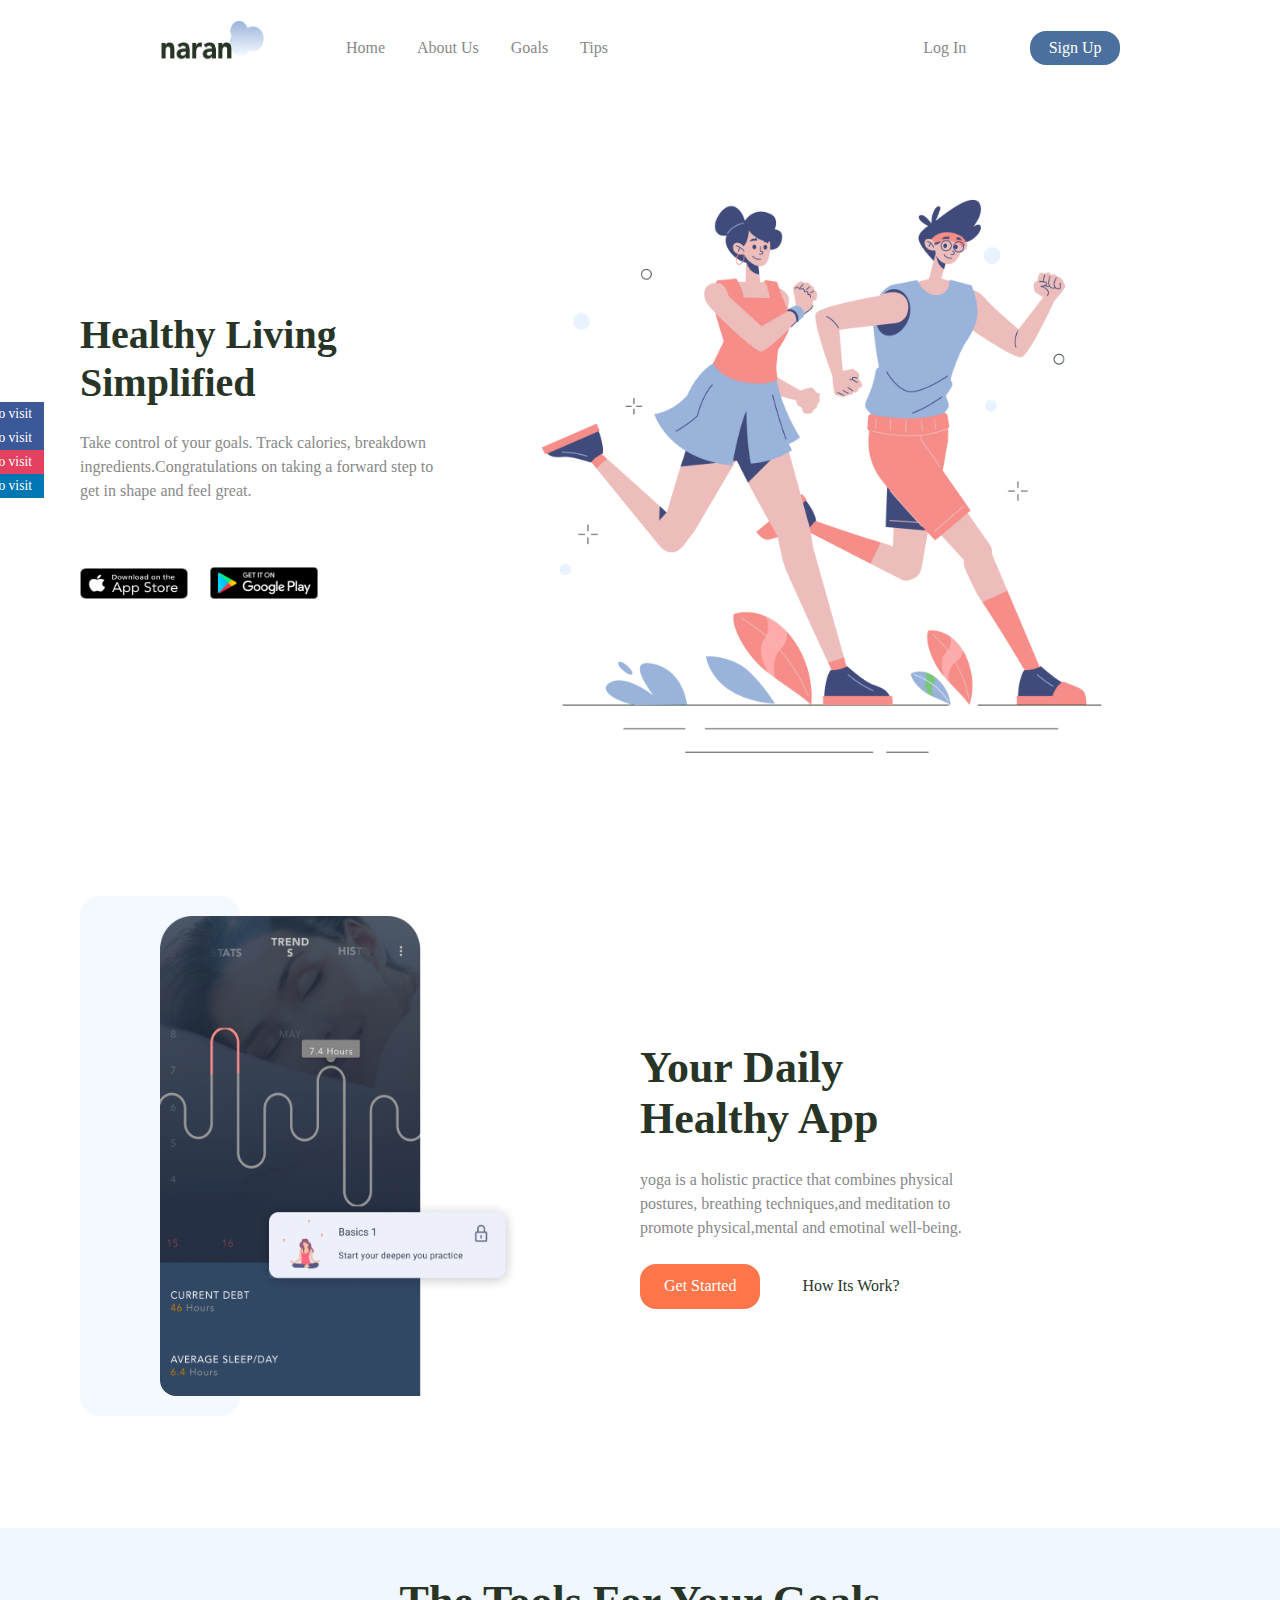
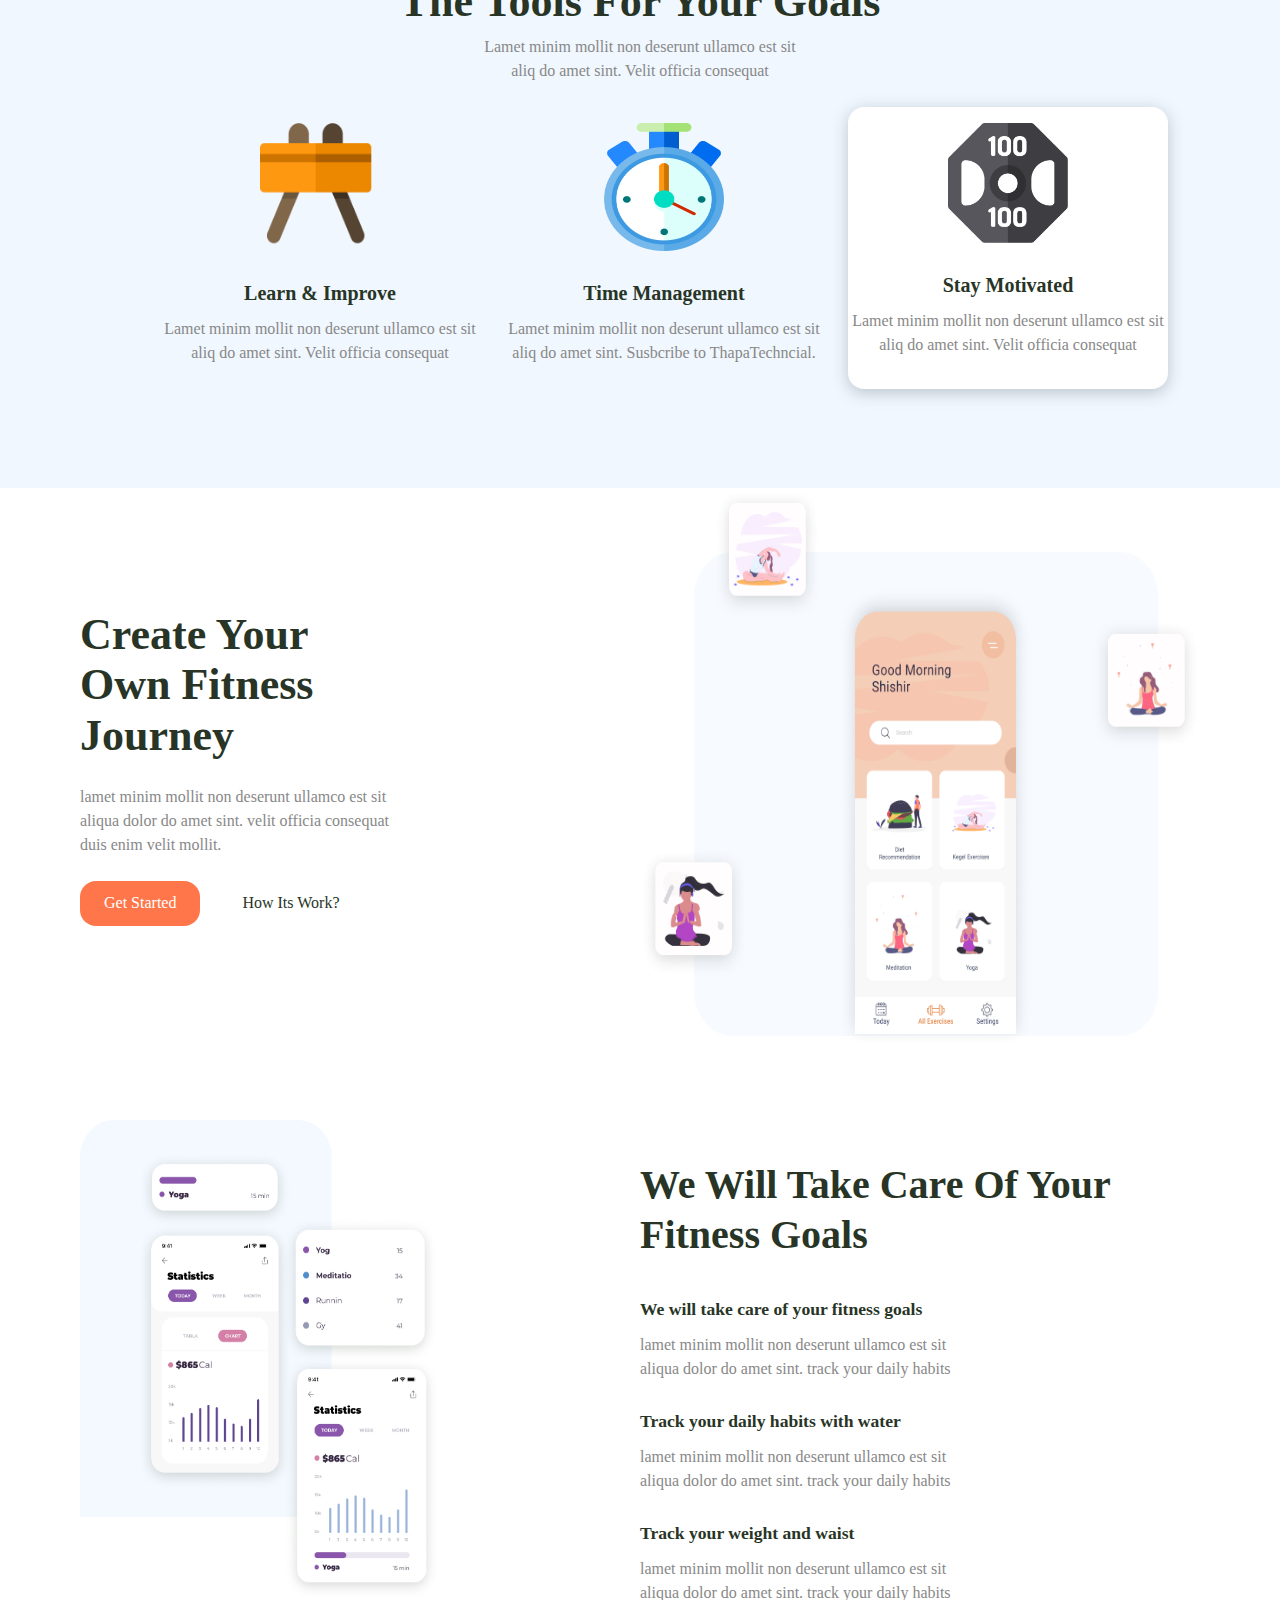
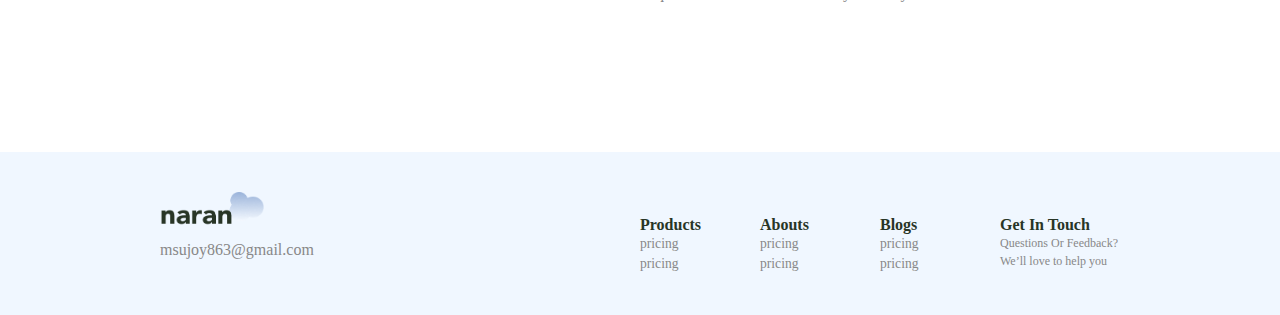
<file: index.html>
<!DOCTYPE html>
<html lang="en">
<head>
    <meta charset="UTF-8">
    <meta name="viewport" content="width=device-width, initial-scale=1.0">
    <link rel="stylesheet" href="https://cdnjs.cloudflare.com/ajax/libs/font-awesome/5.15.0/css/all.min.css" integrity="sha512-BnbUDfEUfV0Slx6TunuB042k9tuKe3xrD6q4mg5Ed72LTgzDIcLPxg6yI2gcMFRyomt+yJJxE+zJwNmxki6/RA==" crossorigin="anonymous" referrerpolicy="no-referrer" />
    <title>Fitness Website</title>
    <link rel="stylesheet" href="style.css">
</head>
<body>
    <header>
        <nav>
          <!-- left side menu  -->
          <div class="left-side-menu">
            <div class="logo">
              <a href="#">
                <img src="picture/logo1.png" alt="logo" />
              </a>
            </div>
            <div class="sub-menu">
              <a href="#">
                <li>Home</li>
              </a>
              <a href="#section-two">
                <li>About Us</li>
              </a>
              <a href="#section-third">
                <li>Goals</li>
              </a>
              <a href="#section-five">
                <li>Tips</li>
              </a>
            </div>
          </div>

           <!-- right side menu  -->
        <div class="right-side-menu">
          <div class="sub-menu">
            <a href="#">
              <li>Log In</li>
            </a>
            <button>Sign Up</button>
          </div>
        </div>
      </nav>
    </header>

        <!-- ----------------------------- our hero section start, 
      ------------------------------------------------------------
        ---------------------------------------------------------------------- -->
        <section class="main-hero-section">
          <!-- left side code   -->
          <div class="hero-left-side">
            <h1>Healthy living simplified</h1>
            <p>
              Take control of your goals. Track calories, breakdown
              ingredients.Congratulations on taking a forward step to get in shape
              and feel great.
            </p>
            <div class="button-group">
              <a href="#">
                <img
                  src="picture/appstore.png"
                  alt="appstore"
                  class="appStore"
                />
              </a>
              <a href="#">
                <img src="picture/googlePlay.png" alt="googlePlay" />
              </a>
            </div>
          </div>

             <!-- right side code   -->
      <div class="hero-right-side">
        <img src="picture/heropage.png" alt="heropageImg" />
      </div>
    </section>

    <!-- ----------------------------- our 2nd section start 
       
        ---------------------------------------------------------------------- -->

        <section class="common-section" id="section-two">
          <!-- left side of section 2  -->
          <div class="left-side">
            <figure>
              <img src="picture/section2pic.png" alt="section2" />
            </figure>
          </div>
    
          <!-- right side of section 2  -->
          <div class="right-side">
            <h2>Your Daily Healthy App</h2>
            <p>
             Yoga is a holistic practice that combines physical postures,
             breathing techniques,and meditation to promote physical,mental and emotinal well-being.
            </p>
            <div class="button-group">
              <button class="common-button">get started</button>
              <button class="common-button-normal">how its work?</button>
            </div>
          </div>
        </section>

        <!-- ----------------------------- our 3rd section start 
      
        ---------------------------------------------------------------------- -->
    <section class="section-third" id="section-third">
      <h2>The Tools For Your Goals</h2>
      <p>
        Lamet minim mollit non deserunt ullamco est sit aliq do amet sint. Velit
        officia consequat
      </p>
      <div class="section-third-task">
        <div class="task-1">
          <img src="picture/sectionIcon1.png" alt="icon1" />
          <h3>Learn & Improve</h3>
          <p>
            Lamet minim mollit non deserunt ullamco est sit aliq do amet sint.
            Velit officia consequat
          </p>
        </div>

        <div class="task-2">
          <img src="picture/sectionIcon2.png" alt="icon2" />
          <h3>Time Management</h3>
          <p>
            Lamet minim mollit non deserunt ullamco est sit aliq do amet sint.
            Susbcribe to ThapaTechncial.
          </p>
        </div>

        <div class="task-3">
          <img src="picture/sectionIcon3.png" alt="icon3" />
          <h3>Stay Motivated</h3>
          <p>
            Lamet minim mollit non deserunt ullamco est sit aliq do amet sint.
            Velit officia consequat
          </p>
        </div>
      </div>
    </section>
    
       <!-- ----------------------------- our 4th section start 
 ----------------------------------------------------------------- 
        ---------------------------------------------------------------------- -->

        <section class="common-section" id="section-four">
          <!-- right side of section 2  -->
          <div class="right-side">
            <h2>Create Your Own Fitness Journey</h2>
            <p>
              lamet minim mollit non deserunt ullamco est sit aliqua dolor do amet
              sint. velit officia consequat duis enim velit mollit.
            </p>
            <div class="button-group">
              <button class="common-button">get started</button>
              <button class="common-button-normal">how its work?</button>
            </div>
          </div>
    
          <!-- left side of section 2  -->
          <div class="left-side">
            <img src="picture/section4img.png" alt="section2" />
          </div>
        </section>


         <!-- ----------------------------- our 5th section start 
      
        ---------------------------------------------------------------------- -->

    <section class="common-section" id="section-five">
      <!-- left side of section 2  -->
      <div class="left-side">
        <img src="picture/section5.png" alt="section5" />
      </div>

      <!-- right side of section 2  -->
      <div class="right-side">
        <h2>We Will Take Care Of Your Fitness Goals</h2>

        <div class="fitness-goals">
          <div class="rule1">
            <h3>
              <i class="fas fa-heart"></i> We will take care of your fitness
              goals
            </h3>
            <p>
              lamet minim mollit non deserunt ullamco est sit aliqua dolor do
              amet sint. Track your daily habits
            </p>
          </div>

          <div class="rule2">
            <h3>
              <i class="fas fa-heart"></i> Track your daily habits with water
            </h3>
            <p>
              lamet minim mollit non deserunt ullamco est sit aliqua dolor do
              amet sint. Track your daily habits
            </p>
          </div>

          <div class="rule3">
            <h3><i class="fas fa-heart"></i> Track your weight and waist</h3>
            <p>
              lamet minim mollit non deserunt ullamco est sit aliqua dolor do
              amet sint. Track your daily habits
            </p>
          </div>
        </div>
      </div>
    </section>

    
    <!-- ----------------------------- our 6th section start 
        ---------------------------------------------------------------------- -->

        <footer>
          <div class="logo-div">
            <img src="picture/logo1.png" alt="logo" />
            <p>msujoy863@gmail.com</p>
          </div>
    
          <div class="footer-menu">
            <div class="footer-div-2">
              <h4>Products</h4>
              <a href="#"><li>pricing</li></a>
              <a href="#"><li>pricing</li></a>
            </div>
    
            <div class="footer-div-3">
              <h4>Abouts</h4>
              <a href="#"><li>pricing</li></a>
              <a href="#"><li>pricing</li></a>
            </div>
    
            <div class="footer-div-4">
              <h4>Blogs</h4>
              <a href="#"><li>pricing</li></a>
              <a href="#"><li>pricing</li></a>
            </div>
    
            <div class="footer-div-5">
              <h4>Get In Touch</h4>
              <a href="#"><li>Questions Or Feedback?</li></a>
              <a href="#"><li>We’ll love to help you</li></a>
            </div>
          </div>
        </footer>

           <!-- ----------------------------- our 7th section  social media start 
        ---------------------------------------------------------------------- -->

    <div class="icon-bar">
      <a href="https://www.facebook.com/sujoy.maji.961?mibextid=ZbWKwL" class="facebook" target="_thapa">
        click here to visit <i class="fab fa-facebook-square"></i>
      </a>

      <a href="https://telegram.org/dl" class="telegram" target="_thapa">
        click here to visit <i class="fab fa-telegram-plane"></i>
      </a>

      <a
        href="https://www.instagram.com/its_me_sujoy?igsh=MXR3azlvMDlicmNpbA=="
        class="instagram"
        target="_thapa"
      >
        click here to visit <i class="fab fa-instagram"></i>
      </a>

      <a href="https://www.linkedin.com/in/sujoy20" class="linkedin" target="_thapa">
        click here to visit <i class="fab fa-linkedin"></i>
      </a>

      
    </div>
  </body>
</html>




</body>
</html>
</file>
<file: style.css>
* {
    margin: 0;
    padding: 0;
    box-sizing: border-box;
  }
  
  html {
    font-size: 50%;
    scroll-behavior: smooth;
  }
  
  body {
    --main-color: #283526;
    --primry-color: #888888;
    --button-background: #4b709e;
    --primary-button-background: #fe7649;
    --background-color: #f0f7ff;
  }

  h1,
h2 {
  font-family: Avenir LT Std;
  color: var(--main-color);
}

h4,
h3 {
  font-family: "muli";
  color: var(--main-color);
}

h3 {
  font-weight: 750;
  font-size: 2.2rem;
  line-height: 6rem;
  text-transform: capitalize;
}

p,
a,
li,
button {
  font-family: "muli";
  color: var(--primry-color);
}

p {
  font-size: 2rem;
  line-height: 150%;
  font-style: normal;
  font-weight: normal;
}

a {
  text-decoration: none;
  cursor: pointer;
}

li {
  list-style: none;
}

button {
  padding: 1rem 3rem;
  border-radius: 2rem;
  border: none;
  outline: none;
  line-height: 3.6rem;
  text-transform: capitalize;
  cursor: pointer;
  font-style: normal;
  font-weight: normal;
  font-size: 2rem;
}

/* -------------------------------------- our menu style 
--------------------------------------------------------------------------- */
header {
    padding: 0 20rem;
  }
  
  header nav {
    display: flex;
    justify-content: space-between;
    align-items: center;
    width: 100%;
    height: 12rem;
  }
  
  header nav .left-side-menu {
    display: flex;
    justify-content: space-between;
    align-items: center;
    width: 50%;
    /* background-color: #e2efff; */
  }
  
  header nav .left-side-menu a img {
    width: 13rem;
    height: 6.5rem;
  }
  
  header nav .left-side-menu .sub-menu {
    height: inherit;
    display: flex;
    position: relative;
    z-index: 99;
  }
  
  header nav .left-side-menu .sub-menu a {
    margin-right: 4rem;
  }
  
  header nav .left-side-menu .sub-menu a li {
    font-size: 2rem;
    line-height: 3.6rem;
    text-transform: capitalize;
    transition: all 0.2s;
  }
  
  header nav .left-side-menu .sub-menu a li:hover {
    color: var(--button-background);
  }
  
  /* right side menu css style  */

header .right-side-menu {
    width: 50%;
    display: flex;
    justify-content: end;
  }
  
  header .right-side-menu .sub-menu {
    width: 100%;
    height: inherit;
    display: flex;
    align-items: center;
    justify-content: flex-end;
  }
  
  header .right-side-menu .sub-menu a {
    margin-right: 6rem;
    padding: 0.7rem 2rem;
    background: rgba(255, 255, 255, 0.5);
    font-size: 2rem;
    cursor: pointer;
    border-radius: 1rem;
    position: relative;
    z-index: 9;
  }
  
  header .right-side-menu .sub-menu button {
    padding: 0.3rem 2.3rem;
    background-color: var(--button-background);
    color: #fff;
    position: relative;
    z-index: 9;
  }
  
  header .right-side-menu .sub-menu button:hover {
    background: #1b3d68;
  }
  
  header .right-side-menu .sub-menu a li:hover {
    color: var(--button-background);
  }

  /* -------------------------------------- our hero css style 
--------------------------------------------------------------------------- */
.main-hero-section {
    padding: 0 10rem;
    width: 100%;
    height: 100%;
    display: flex;
    justify-content: space-between;
    align-items: center;
    margin-bottom: 10rem;
  }
  
  .main-hero-section .hero-left-side {
    width: 50%;
    height: 80vh;
    display: flex;
    justify-content: center;
    align-items: flex-start;
    flex-direction: column;
  }
  
  .main-hero-section h1 {
    width: 48rem;
    font-size: 5rem;
    line-height: 6rem;
    margin-bottom: 3rem;
    text-transform: capitalize;
  }
  
  .main-hero-section p {
    margin-bottom: 8rem;
    width: 45rem;
  }
  
  .main-hero-section a img {
    width: 13.5rem;
    height: 4rem;
  }
  
  .main-hero-section .button-group .appStore {
    height: 4.3rem;
    margin-bottom: -0.4rem;
  }
  
  .main-hero-section .button-group a:first-child {
    margin-right: 2.5rem;
  }

  /* ------------------- our hero right side css style 
------------------------------------ */
.main-hero-section .hero-right-side {
    width: 100%;
   position: relative;
   background: transparent;
   display: flex;
   justify-content: center;
   align-items: center;
  }
  
  .main-hero-section .hero-right-side img {
    width: 80rem;
    height: 80rem;
    margin-right:20;
    margin-top: 5rem;
  }

  /* ------------------- our 2nd section left side css style 
------------------------------------ */

.common-section {
    width: 100%;
    height: 70rem;
    display: grid;
    grid-template-columns: 1fr 1fr;
    margin-bottom: 9rem;
    padding: 0 10rem;
  }


  .common-section .left-side {
    width: inherit;
    height: inherit;
  }
  
  .common-section .left-side figure {
    width: 20rem;
    height: 65rem;
    background: #f3f9ff;
    border-radius: 20px;
  }
  
  .common-section .left-side img {
    width: 45rem;
    height: 60rem;
    border-radius: 2rem;
    margin-left: 10rem;
    margin-top: 2.5rem;
  }

  /* ------------------- our 2nd section right side css style 
------------------------------------ */

.common-section .right-side {
    width: inherit;
    height: inherit;
    display: flex;
    justify-content: center;
    align-items: flex-start;
    flex-direction: column;
  }
  
  .common-section .right-side h2 {
    width: 40rem;
    font-style: normal;
    font-size: 5.5rem;
    font-weight: bold;
    line-height: 6.3rem;
    margin-bottom: 3rem;
    text-transform: capitalize;
  }
  
  .common-section .right-side p {
    width: 40.3rem;
    height: 9rem;
    text-transform: lowercase;
    margin-bottom: 3rem;
  }
  
  .common-section .right-side .common-button {
    padding: 1rem 3rem;
    background-color: var(--primary-button-background);
    margin-right: 2rem;
    color: #fff;
  }
  
  .common-section .right-side button:last-child {
    color: var(--main-color);
    background-color: transparent;
  }
  
  .common-section .right-side .common-button:hover {
    background: #cc491d;
  }
  
  .common-section .right-side .common-button-normal:hover {
    background: var(--primary-button-background);
    color: #f0f7ff;
  }

  
  /* ------------------- our 3rd section  css style 
------------------------------------ */

.section-third {
    width: 100%;
    height: 70rem;
    background: var(--background-color);
    padding: 3rem 20rem;
  }
  
  .section-third h2 {
    font-size: 5.5rem;
    margin-bottom: 1rem;
    margin-top: 3rem;
    text-align: center;
  }
  
  .section-third p {
    width: 40rem;
    height: 9rem;
    margin-bottom: 3rem;
    text-align: center;
    margin: auto;
  }
  
  .section-third .section-third-task {
    display: grid;
    grid-template-columns: 1fr 1fr 1fr;
    grid-column-gap: 3rem;
  }
  
  .section-third .section-third-task .task-1,
  .section-third .section-third-task .task-2,
  .section-third .section-third-task .task-3 {
    padding-top: 2rem;
    
    text-align: center;
    transition: all 0.3s linear;
    border-radius: 2rem;
  }

  .section-third .section-third-task .task-1 h3,
.section-third .section-third-task .task-2 h3,
.section-third .section-third-task .task-3 h3 {
  font-size: 2.5rem;
  text-transform: capitalize;
  margin-top: 2rem;
}

.section-third .section-third-task .task-1 img,
.section-third .section-third-task .task-2 img,
.section-third .section-third-task .task-3 img {
  width: 15rem;
  height: 15rem;
  transition: all 0.3s;
}

.section-third .section-third-task .task-1 img,
.section-third .section-third-task .task-2 img {
  height: 16rem;
}

.section-third .section-third-task .task-3 {
  background: #fff;
  box-shadow: 0rem 0.4rem 2rem rgba(35, 52, 53, 0.25);
}

.section-third .section-third-task .task-1:hover,
.section-third .section-third-task .task-2:hover {
  background: #fff;
  box-shadow: 0rem 0.4rem 2rem rgba(35, 52, 53, 0.25);
}

.section-third .section-third-task .task-1:hover > img,
.section-third .section-third-task .task-2:hover > img,
.section-third .section-third-task .task-3:hover > img {
  transform: rotate(360deg);
}


/* ------------------- our 4th section  css style 
------------------------------------ */

#section-four .right-side h2 {
    width: 40rem;
  }
  
  #section-four .left-side img {
    width: inherit;
    height: inherit;
    margin: 0;
  }

  /* ------------------- our 5th section  css style 
------------------------------------ */

#section-five .left-side img {
    margin: 0;
  }
  
  #section-five .right-side {
    justify-content: flex-start;
    padding-top: 5rem;
  }
  
  #section-five .right-side h2 {
    width: 63rem;
    font-weight: 900;
    font-size: 5rem;
    line-height: 6.3rem;
  }
  
  #section-five .right-side h3 {
    text-transform: none;
  }
  
  #section-five .right-side p {
    height: 3rem;
  }
  
  #section-five .right-side div {
    margin-bottom: 5rem;
  }
  
  .fa-heart {
    color: #f75d5d;
  }

  /* ------------------- our 6th section Footer css style 
------------------------------------ */

footer {
    width: 100%;
    background: var(--background-color);
    height: auto;
    padding: 5rem 20rem;
    display: grid;
    grid-template-columns: 1fr 1fr;
  }
  
  footer img {
    width: 13rem;
    height: 5.5rem;
  }
  
  footer .footer-menu {
    margin-top: 3rem;
    display: grid;
    grid-template-columns: 1fr 1fr 1fr 1fr;
  }
  
  footer div h4 {
    font-size: 2rem;
    text-transform: capitalize;
  }
  
  footer div a {
    font-size: 1.7rem;
    line-height: 150%;
  }
  
  footer .footer-div-5 a {
    font-size: 1.5rem;
  }


  /* ------------------- our 7th section social media css style 
------------------------------------ */

.icon-bar {
    position: fixed;
    top: 50%;
    transform: translateY(-50%);
    z-index: 10;
  }
  
  .icon-bar a {
    width: 16rem;
    background: #3b5999;
    color: #fff;
    display: flex;
    justify-content: flex-end;
    align-items: center;
    font-size: 1.7rem;
    padding: 0.5rem;
    transition: all 0.5s linear;
    transform: translateX(-10.5rem);
  }
  
  .icon-bar a:hover {
    transform: translateX(0);
  }
  
  .icon-bar a .fab {
    padding-left: 1rem;
    font-size: 3rem;
    animation: letszoom 3s linear alternate-reverse infinite;
  }
  
  @keyframes letszoom {
    from {
      transform: scale(0.6);
    }
    to {
      transform: scale(0.9);
    }
  }
  
.icon-bar .instagram {
    background: #e4405f;
  }
  
  .icon-bar .youtube {
    background: #cd201f;
  }
  
  .icon-bar .linkedin {
    background: #0077b5;
  }








  /* mobile devices */
@media (max-width: 770px) {
    header,
    .main-hero-section,
    .common-section {
      padding: 0 5rem;
    }
  
    header nav {
      padding-top: 1rem;
      display: flex;
      flex-flow: column;
      align-items: flex-start;
    }
  
    header nav .left-side-menu {
      width: 100%;
      display: block;
      order: 2;
    }
  
    header nav .left-side-menu img {
      display: block;
      width: 100%;
    }
  
    header .left-side-menu .sub-menu {
      width: 100%;
      display: block;
    }
  
    header nav .left-side-menu .sub-menu a {
      margin-right: 2rem;
    }
  
    header nav .left-side-menu .sub-menu a li {
      font-size: 1.7rem;
    }
  
    header nav .right-side-menu {
      width: 100%;
      order: 1;
    }
  
    header nav .right-side-menu .sub-menu a {
      width: 10rem;
      height: 3.5rem;
      border: 0.1rem solid var(--main-color);
      border-radius: 2rem;
      display: flex;
      justify-content: center;
      align-items: center;
      margin-right: 1rem;
    }
  
    header nav .right-side-menu .sub-menu a li {
      font-size: 1.5rem;
      margin-right: 0;
      text-transform: uppercase;
    }
  
    header nav .right-side-menu .sub-menu button {
      width: 13rem;
      font-size: 1.5rem;
      text-transform: uppercase;
    }
  
    /* hero section css style  */
    .main-hero-section {
      width: 100%;
      height: 80vh;
      display: flex;
      flex-flow: column;
    }
  
    .main-hero-section .hero-left-side {
      order: 2;
      width: 100%;
    }
  
    .main-hero-section .hero-left-side h1 {
      width: 35rem;
      font-size: 5rem;
      line-height: 6rem;
      margin-bottom: 2rem;
    }
  
    .main-hero-section .hero-left-side p {
      width: 35rem;
      font-size: 2rem;
      margin-bottom: 5rem;
    }
  
    .main-hero-section .hero-right-side {
      order: 1;
      /* width: 100%; */
      display: flex;
      justify-content: center;
      align-items: center;
      position: relative;
      background: transparent;
    }
  
    .main-hero-section .hero-right-side img {
      width: 35rem;
      height: 35rem;
      margin: 0;
      margin-top: 4rem;
    }
  }
</file>
